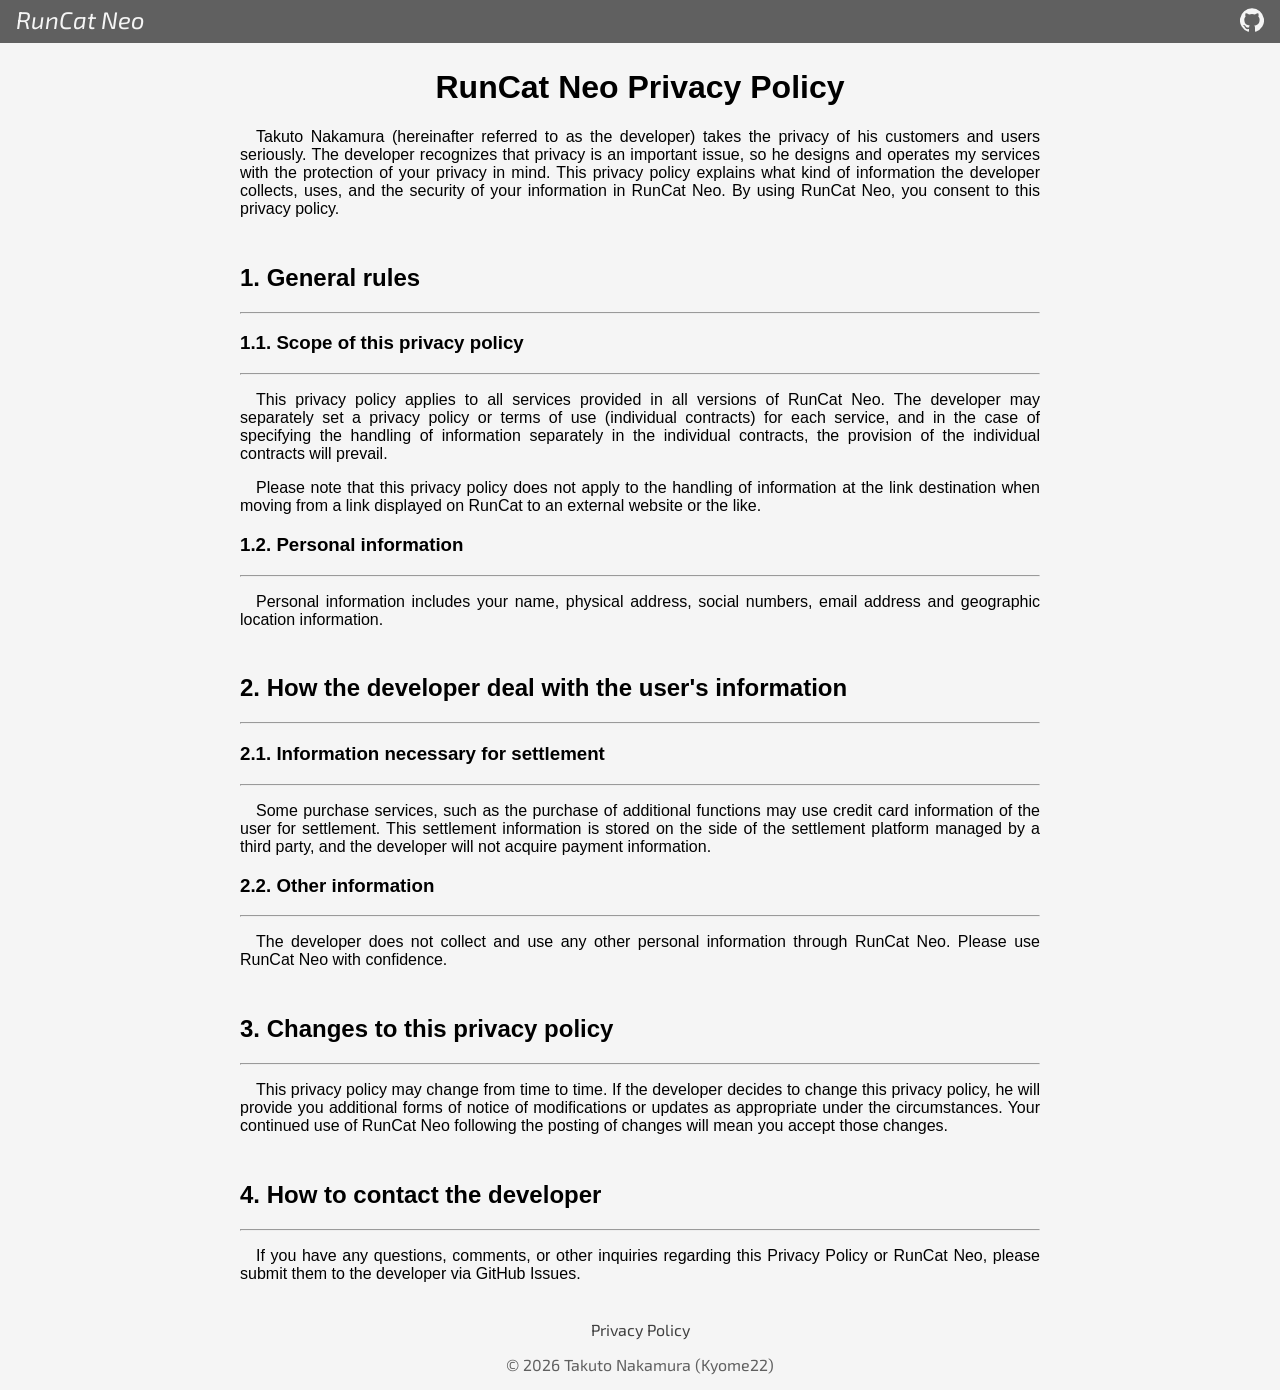
<file: docs/privacy_policy.html>
<!doctype html>
<html lang="en">
  <head>
    <title>RunCat Neo</title>
    <link href="https://fonts.googleapis.com/css?family=Exo+2:400,400i,600,600i" rel="stylesheet" />
    <link rel="stylesheet" href="./style.css" />
  </head>
  <body>
    <header>
      <div>
        <a class="title" href="./index.html"> RunCat Neo</a>
        <a
          href="https://github.com/runcat-dev/RunCatNeo"
          title="Link for GitHub Repository"
          target="_blank"
          rel="noopener noreferrer"
        >
          <svg class="github-icon" viewBox="0 0 24 24">
            <path
              d="M12 .3a12 12 0 0 0-3.8 23.4c.6.1.8-.3.8-.6v-2c-3.3.7-4-1.6-4-1.6-.6-1.4-1.4-1.8-1.4-1.8-1-.7.1-.7.1-.7 1.2 0 1.9 1.2 1.9 1.2 1 1.8 2.8 1.3 3.5 1 0-.8.4-1.3.7-1.6-2.7-.3-5.5-1.3-5.5-6 0-1.2.5-2.3 1.3-3.1-.2-.4-.6-1.6 0-3.2 0 0 1-.3 3.4 1.2a11.5 11.5 0 0 1 6 0c2.3-1.5 3.3-1.2 3.3-1.2.6 1.6.2 2.8 0 3.2.9.8 1.3 1.9 1.3 3.2 0 4.6-2.8 5.6-5.5 5.9.5.4.9 1 .9 2.2v3.3c0 .3.1.7.8.6A12 12 0 0 0 12 .3"
            ></path>
          </svg>
        </a>
      </div>
    </header>
    <div class="privacy-policy">
      <div class="block">
        <h1>RunCat Neo Privacy Policy</h1>
        <p class="explain">
          Takuto Nakamura (hereinafter referred to as the developer) takes the privacy of his
          customers and users seriously. The developer recognizes that privacy is an important
          issue, so he designs and operates my services with the protection of your privacy in mind.
          This privacy policy explains what kind of information the developer collects, uses, and
          the security of your information in RunCat Neo. By using RunCat Neo, you consent to this
          privacy policy.
        </p>
      </div>
      <div class="block">
        <h2>1. General rules</h2>
        <hr />
        <h3>1.1. Scope of this privacy policy</h3>
        <hr />
        <p class="explain">
          This privacy policy applies to all services provided in all versions of RunCat Neo. The
          developer may separately set a privacy policy or terms of use (individual contracts) for
          each service, and in the case of specifying the handling of information separately in the
          individual contracts, the provision of the individual contracts will prevail.
        </p>
        <p class="explain">
          Please note that this privacy policy does not apply to the handling of information at the
          link destination when moving from a link displayed on RunCat to an external website or the
          like.
        </p>
        <h3>1.2. Personal information</h3>
        <hr />
        <p class="explain">
          Personal information includes your name, physical address, social numbers, email address
          and geographic location information.
        </p>
      </div>
      <div class="block">
        <h2>2. How the developer deal with the user's information</h2>
        <hr />
        <h3>2.1. Information necessary for settlement</h3>
        <hr />
        <p class="explain">
          Some purchase services, such as the purchase of additional functions may use credit card
          information of the user for settlement. This settlement information is stored on the side
          of the settlement platform managed by a third party, and the developer will not acquire
          payment information.
        </p>
        <h3>2.2. Other information</h3>
        <hr />
        <p class="explain">
          The developer does not collect and use any other personal information through RunCat Neo.
          Please use RunCat Neo with confidence.
        </p>
      </div>
      <div class="block">
        <h2>3. Changes to this privacy policy</h2>
        <hr />
        <p class="explain">
          This privacy policy may change from time to time. If the developer decides to change this
          privacy policy, he will provide you additional forms of notice of modifications or updates
          as appropriate under the circumstances. Your continued use of RunCat Neo following the
          posting of changes will mean you accept those changes.
        </p>
      </div>
      <div class="block">
        <h2>4. How to contact the developer</h2>
        <hr />
        <p class="explain">
          If you have any questions, comments, or other inquiries regarding this Privacy Policy or
          RunCat Neo, please submit them to the developer via GitHub Issues.
        </p>
      </div>
    </div>
    <footer>
      <nav>
        <a href="./privacy_policy.html">Privacy Policy</a>
      </nav>
      <p>© 2026 Takuto Nakamura (Kyome22)</p>
    </footer>
  </body>
</html>
</file>
<file: docs/style.css>
body {
  margin: 0 auto;
  font-family: "Exo 2", sans-serif;
  background-color: #f5f5f5;
  text-align: center;
  min-height: 100vh;
  min-width: 640px;
  display: flex;
  flex-direction: column;
}

header div {
  display: flex;
  background-color: #606060;
  padding: 8px 16px;
  color: #f5f5f5;
}

header a.title {
  margin-right: auto;
  text-decoration: none;
  font-style: italic;
  font-size: 24px;
  line-height: 24px;
  color: #f5f5f5;
}

header a.title:hover {
  color: cadetblue;
}

header svg.github-icon {
  width: 24px;
  height: 24px;
}

header svg.github-icon path {
  fill: #f5f5f5;
}

header svg.github-icon:hover path {
  fill: cadetblue;
}

div.main {
  flex: 1;
}

div.summary {
  margin: 40px auto;
}

div.detail {
  margin: 40px auto;
  max-width: 600px;
}

p.title {
  font-style: italic;
  font-size: 80px;
  line-height: 80px;
  margin: 20px auto;
}

p.catchcopy {
  font-weight: bold;
}

p.feature {
  font-size: 1em;
}

ul.feature-list {
  display: inline-block;
  list-style: disc inside;
  padding: 0;
  margin: 0 auto 1em;
  text-align: left;
}

ul.feature-list li {
  padding: 2px 0;
}

img.demo {
  width: 410px;
  height: 260px;
}

p.app-store-banner img {
  height: 78px;
}

p.app-store-banner img:active {
  opacity: 0.7;
  transform: translateY(2px);
}

img.screenshot {
  width: 100%;
  max-width: 600px;
  height: auto;
}

footer {
  padding-top: 1em;
  color: #606060;
}

nav a {
  text-decoration: none;
  color: #404040;
}

nav a:hover {
  color: darkcyan;
}

div.privacy-policy {
  flex: 1;
  font-family: sans-serif;
}

div.privacy-policy div.block {
  margin: 0 auto;
  padding: 5px 20px;
  max-width: 800px;
  text-align: left;
}

div.privacy-policy h1 {
  text-align: center;
}

div.privacy-policy p.explain {
  text-indent: 1em;
  text-align: justify;
  hyphens: auto;
}
</file>
